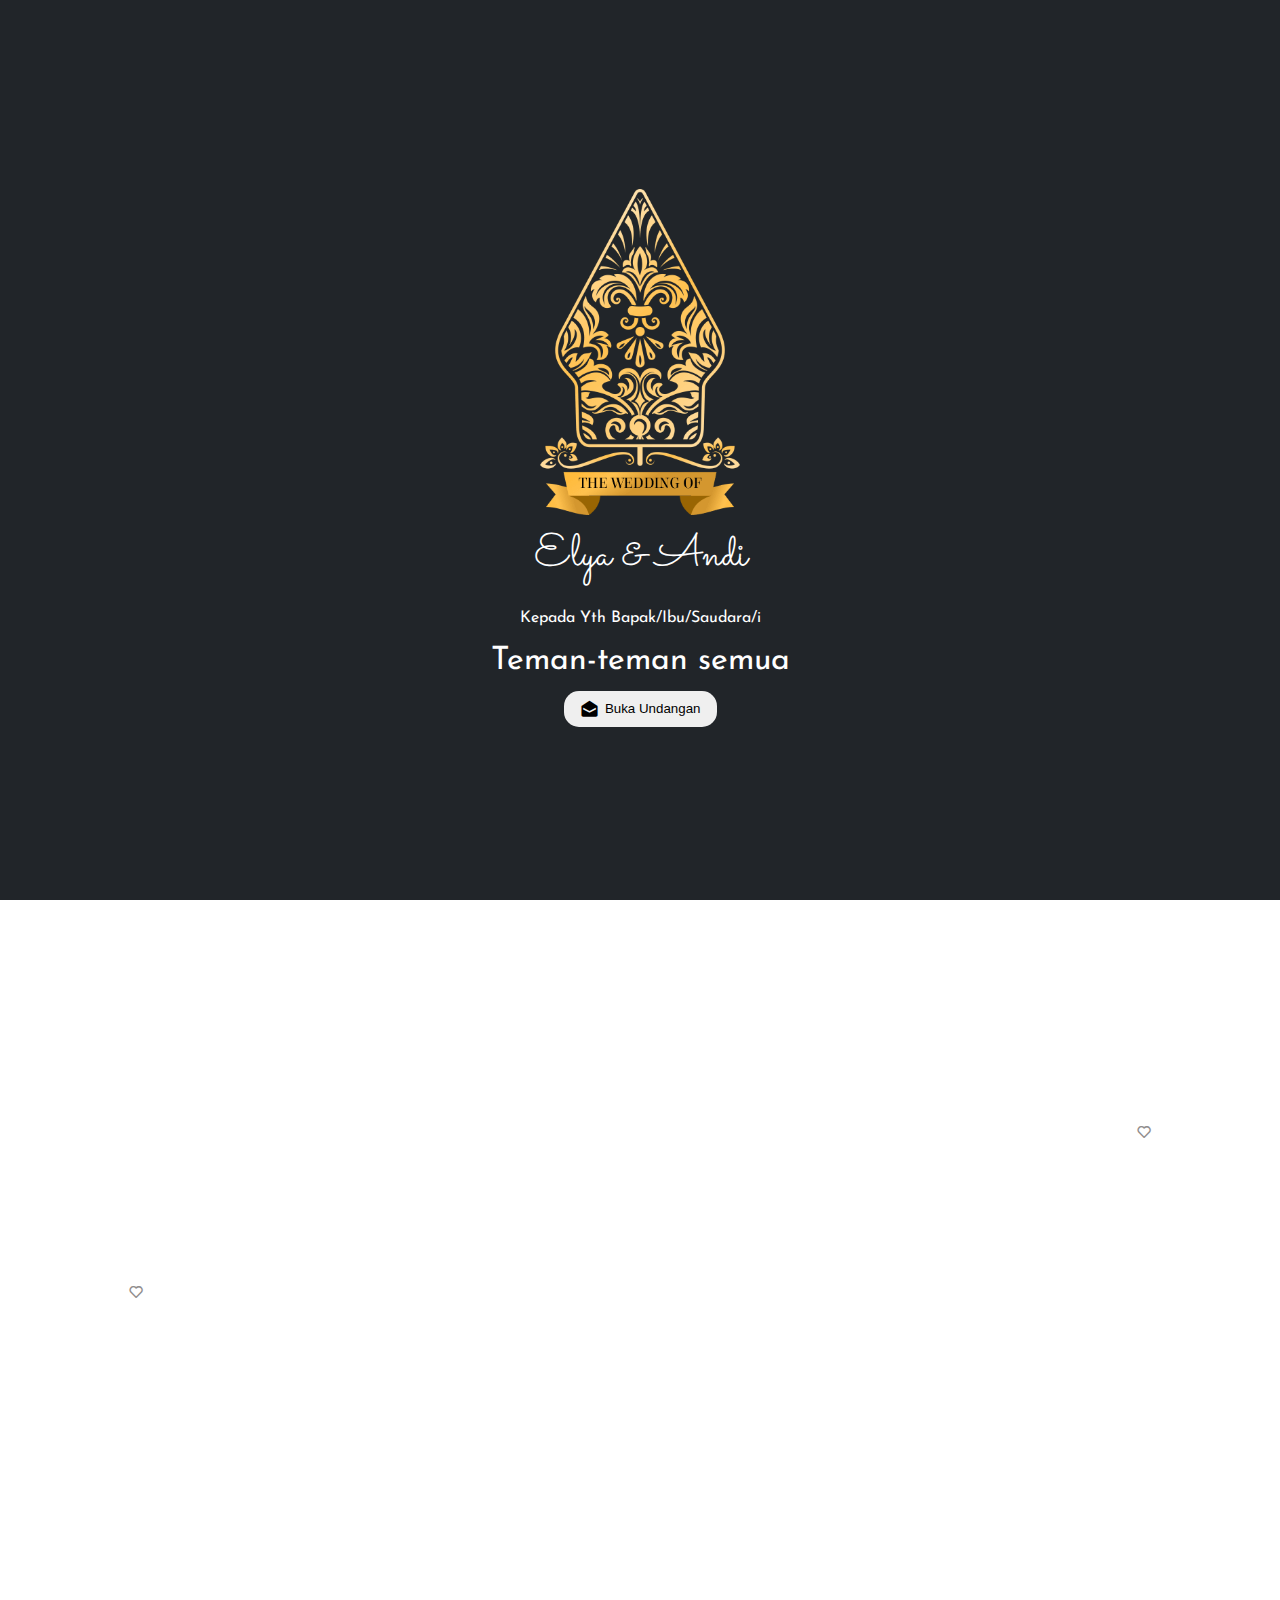
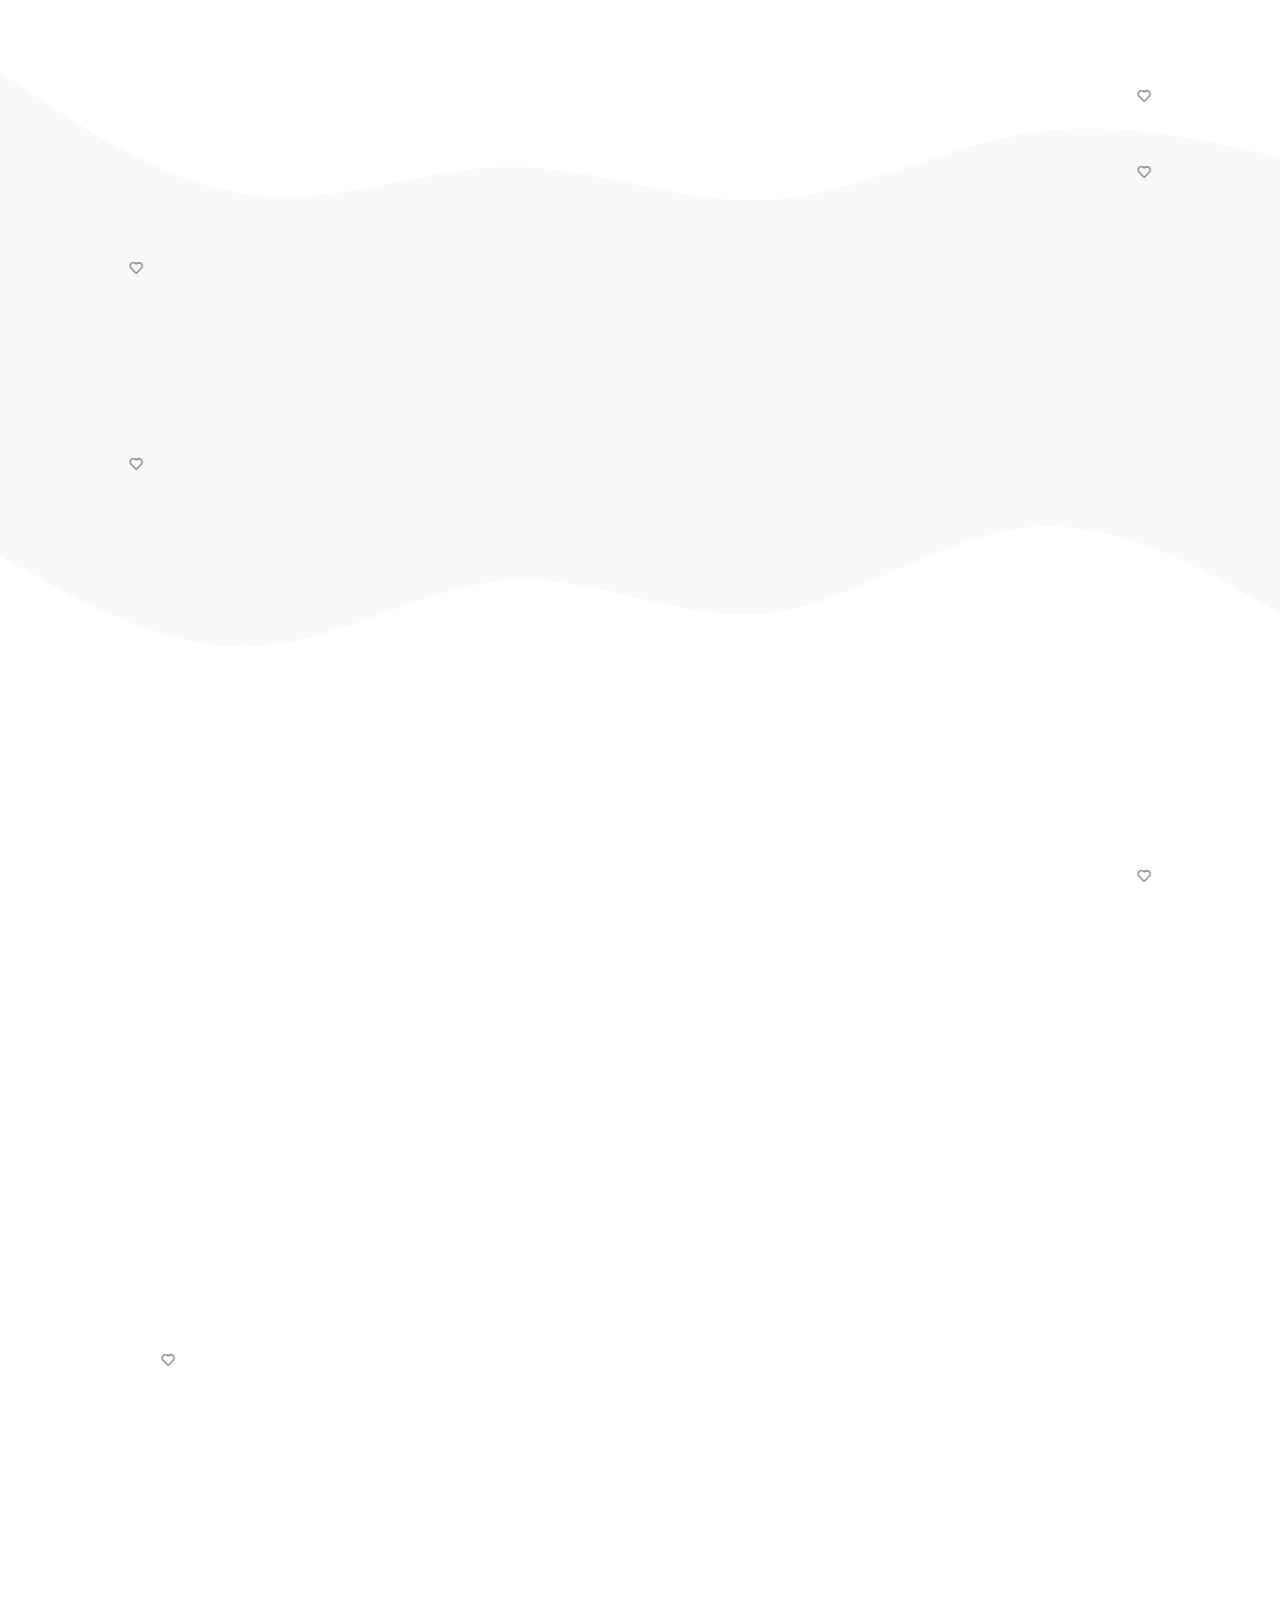
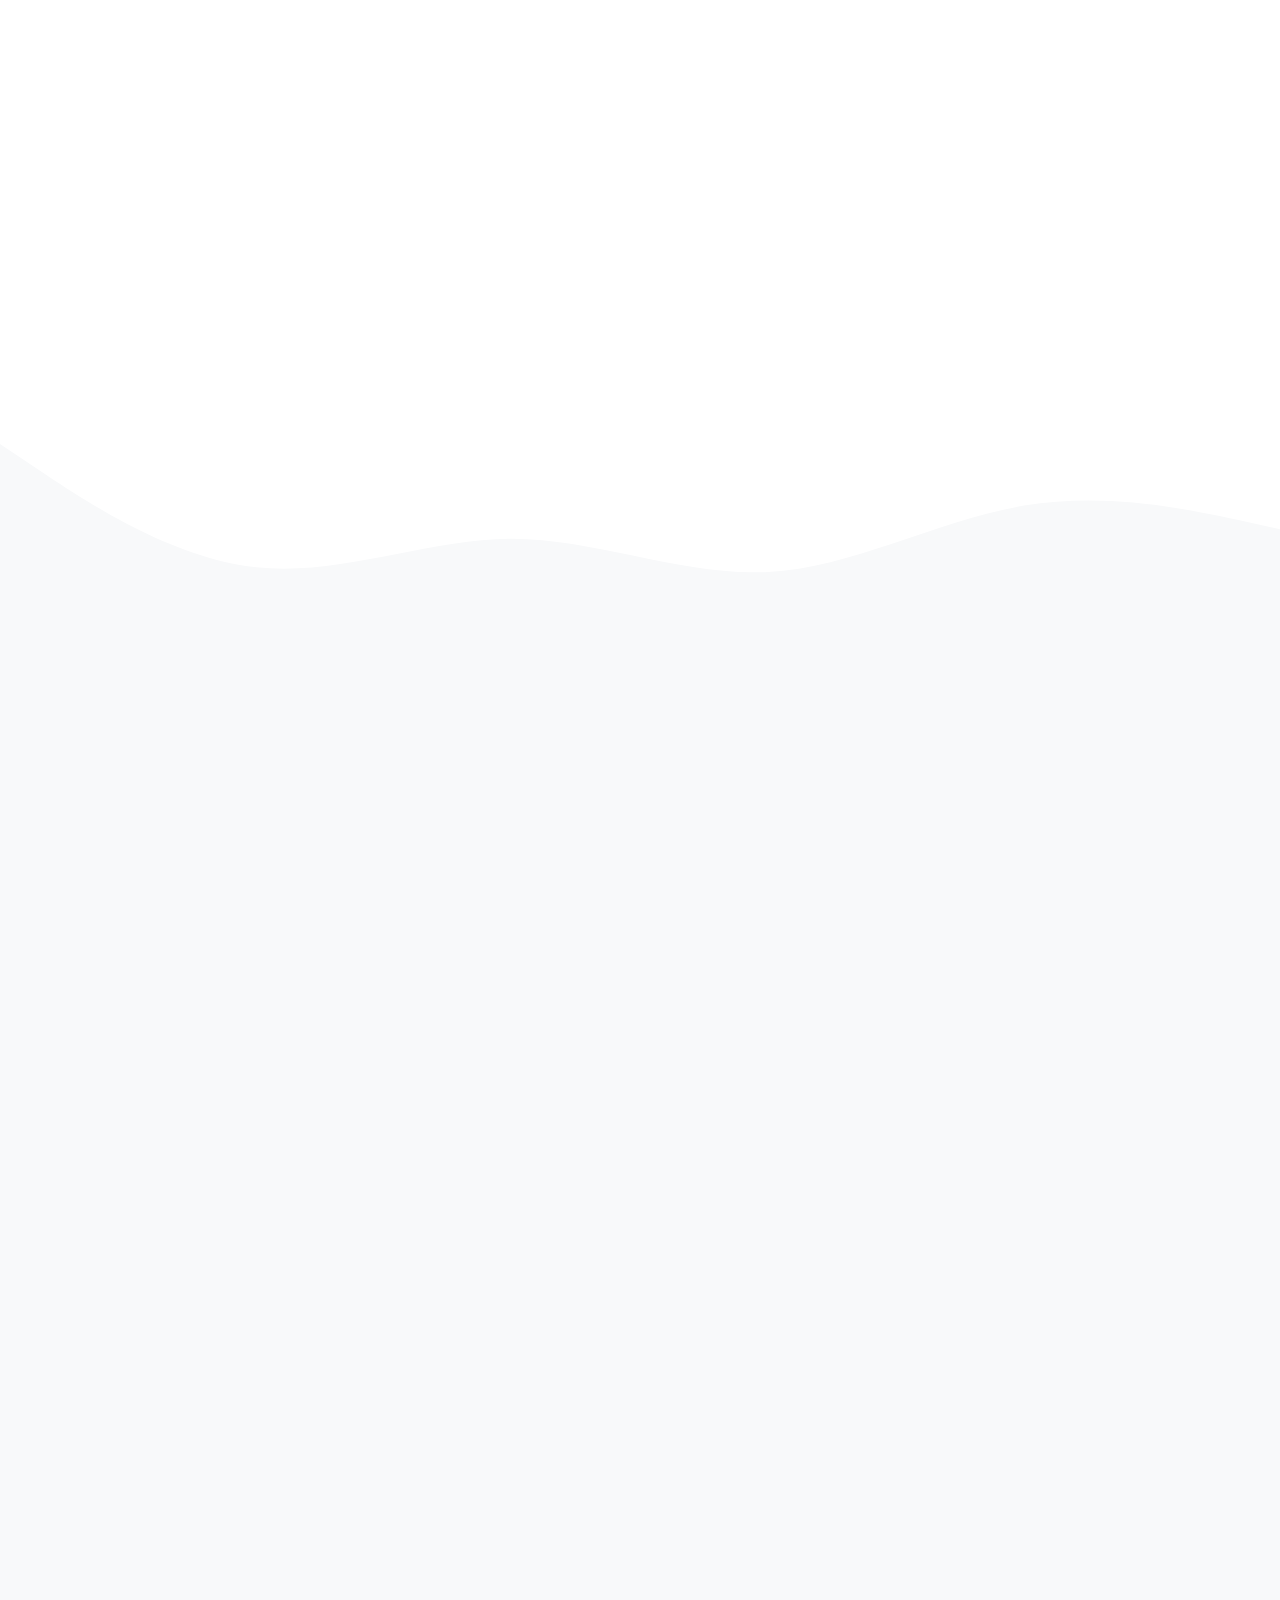
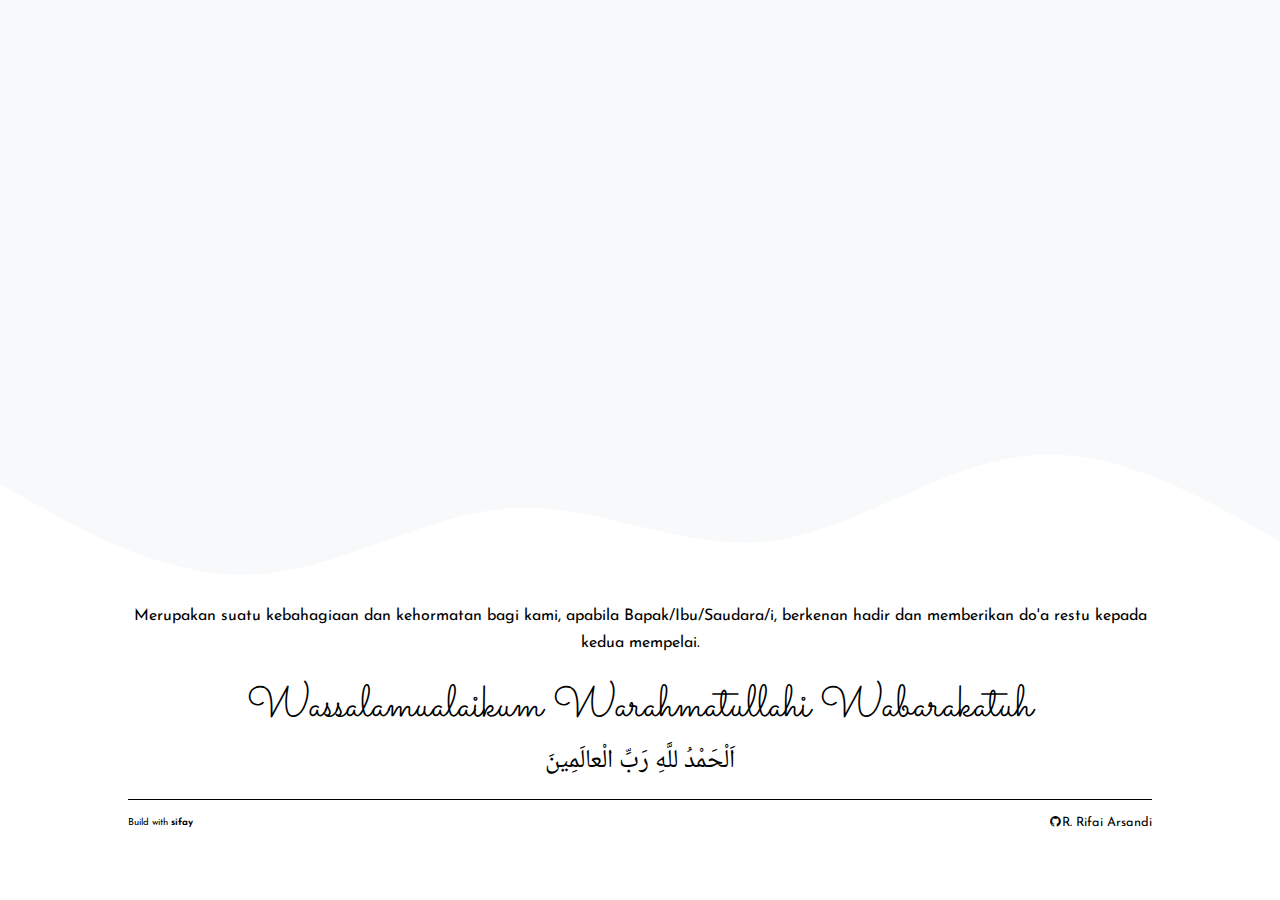
<file: index.html>
<!doctype html>
<html lang="en">
<head>
    <meta charset="UTF-8">
    <meta name="viewport" content="width=device-width, initial-scale=1.0">
    <meta name="description"
          content="Temukan undangan pernikahan simpel, menarik, dan kekinian untuk hari istimewa Anda.">
    <meta name="keywords"
          content="undangan pernikahan, template undangan, wedding invitation, desain undangan pernikahan, contoh undangan pernikahan HTML, CSS, JavaScript">
    <meta name="author" content="Sifay">

    <!-- Open Graph / Facebook -->
    <meta property="og:type" content="website">
    <meta property="og:title" content="Wedding Invitation - Temukan Undangan Pernikahan Simpel dan Kekinian">
    <meta property="og:description"
          content="Temukan undangan pernikahan simpel, menarik, dan kekinian untuk hari istimewa Anda.">
    <meta property="og:image"
          content=".assets">
    <meta property="og:url" content="https://svjat4.github.io/wedding-invitation">

    <!-- Twitter -->
    <meta property="twitter:card" content="summary_large_image">
    <meta property="twitter:title" content="Wedding Invitation - Temukan Undangan Pernikahan Simpel dan Kekinian">
    <meta property="twitter:description"
          content="Temukan undangan pernikahan simpel, menarik, dan kekinian untuk hari istimewa Anda.">
    <meta property="twitter:image"
          content="https://svjat4.github.io/wedding-invitation/src/assets/images/couple.png">

    <!-- Canonical URL -->
    <link rel="canonical" href="https://svjat4.github.io/wedding-invitation">

    <!-- Fonts Google -->
    <link rel="preconnect" href="https://fonts.googleapis.com">
    <link rel="preconnect" href="https://fonts.gstatic.com" crossorigin>
    <link href="https://fonts.googleapis.com/css2?family=Josefin+Sans:ital,wght@0,100..700;1,100..700&family=Noto+Naskh+Arabic:wght@400..700&family=Sacramento&display=swap"
          rel="stylesheet">

    <!-- Box icon -->
    <link href='https://unpkg.com/boxicons@2.1.4/css/boxicons.min.css' rel='stylesheet'>

    <!-- Animate on scroll -->
    <link rel="stylesheet" href="https://unpkg.com/aos@next/dist/aos.css"/>

    <!-- Favicon -->
    <link rel="shortcut icon" href="public/favicon.ico" type="image/x-icon">

    <!-- css -->
    <link rel="stylesheet" href="src/assets/styles/global.css">
    <link rel="stylesheet" href="src/css/navbar.css">
    <link rel="stylesheet" href="src/css/welcome.css">
    <link rel="stylesheet" href="src/css/home.css">
    <link rel="stylesheet" href="src/css/bride.css">
    <link rel="stylesheet" href="src/css/time.css">
    <link rel="stylesheet" href="src/css/galeri.css">
    <link rel="stylesheet" href="src/css/wishas.css">
    <link rel="stylesheet" href="src/css/footer.css">
    <link rel="stylesheet" href="src/css/mediaQueries.css">

    <title>wedding - invitation</title>
</head>
<body>

<header>
    <nav role="navigation" aria-label="main bavigation"></nav>
</header>

<main role="main">
    <section class="welcome" aria-labelledby="welcome-title">
        <h2 id="welcome-title"></h2>
        <figure></figure>
        <p></p>
        <button type="button" aria-label="Buka Undangan">
            <i class="bx bxs-envelope-open"></i>
            <span>Buka Undangan</span>
        </button>
    </section>

    <section class="home" id="home" aria-labelledby="home-title">
        <h2 id="home-title">Undangan Pernikahan</h2>
        <figure></figure>
        <h3></h3>
        <div class="home-time"></div>
        <a href="" target="_blank" role="link" aria-label="Simpan ke kalender">
            <i class='bx bx-calendar-check' aria-hidden="true"></i>
            <span>Simpan ke kalender</span>
        </a>
        <div class="scroll_down">
            <i class="bx bx-mouse bx-fade-down" aria-hidden="true"></i>
            <span>scroll down</span>
        </div>
        <svg xmlns="http://www.w3.org/2000/svg" viewBox="0 0 1440 320" aria-hidden="true">
            <path fill="#f8f9fa" fill-opacity="1"
                  d="M0,96L48,122.7C96,149,192,203,288,197.3C384,192,480,128,576,122.7C672,117,768,171,864,160C960,149,1056,75,1152,64C1248,53,1344,107,1392,133.3L1440,160L1440,0L1392,0C1344,0,1248,0,1152,0C1056,0,960,0,864,0C768,0,672,0,576,0C480,0,384,0,288,0C192,0,96,0,48,0L0,0Z">
            </path>
        </svg>
    </section>

    <section class="bride" id="bride" aria-labelledby="bride-title">
        <h2 id="bride-title" data-aos="zoom-in" data-aos-duration="1000">بِسْمِ اللّٰهِ الرَّحْمٰنِ الرَّحِيْمِ</h2>
        <h3 data-aos="zoom-in" data-aos-duration="1000">Assalamualaikum Warahmatullahi Wabarakatuh</h3>
        <p data-aos="zoom-in" data-aos-duration="1000">
            Tanpa mengurangi rasa hormat. Kami mengundang Bapak/Ibu/Saudara/i serta kerabat sekalian untuk menghadiri
            acara pernikahan kami:
        </p>
        <div class="bride_couple">
            <ul role="list" aria-label="List Pasangan Pengantin"></ul>
        </div>
        <i class="bx bx-heart" aria-hidden="true"></i>
        <i class="bx bx-heart" aria-hidden="true"></i>
        <i class="bx bx-heart" aria-hidden="true"></i>
        <i class="bx bx-heart" aria-hidden="true"></i>
        <i class="bx bx-heart" aria-hidden="true"></i>
    </section>

    <section class="hadist" aria-labelledby="hadist-title">
        <svg xmlns="http://www.w3.org/2000/svg" viewBox="0 0 1440 320" aria-hidden="true">
            <path fill="#f8f9fa" fill-opacity="1"
                  d="M0,0L48,32C96,64,192,128,288,138.7C384,149,480,107,576,106.7C672,107,768,149,864,144C960,139,1056,85,1152,69.3C1248,53,1344,75,1392,85.3L1440,96L1440,320L1392,320C1344,320,1248,320,1152,320C1056,320,960,320,864,320C768,320,672,320,576,320C480,320,384,320,288,320C192,320,96,320,48,320L0,320Z"></path>
        </svg>
        <h2 id="hadist-title" data-aos="zoom-in" data-aos-duration="1000">Allah Subhanahu Wa Ta'ala berfirman</h2>
        <p data-aos="zoom-in" data-aos-duration="1000">
            Dan di antara tanda-tanda (kebesaran)-Nya ialah Dia menciptakan pasangan-pasangan untukmu dari jenismu
            sendiri, agar kamu cenderung dan merasa tenteram kepadanya, dan Dia menjadikan di antaramu rasa kasih dan
            sayang. Sungguh, pada yang demikian itu benar-benar terdapat tanda-tanda (kebesaran Allah) bagi kaum yang
            berpikir.<br><span>QS. Ar-Rum Ayat 21</span>
        </p>
        <i class="bx bx-heart"></i>
        <svg xmlns="http://www.w3.org/2000/svg" viewBox="0 0 1440 320" aria-hidden="true">
            <path fill="#f8f9fa" fill-opacity="1"
                  d="M0,96L48,122.7C96,149,192,203,288,197.3C384,192,480,128,576,122.7C672,117,768,171,864,160C960,149,1056,75,1152,64C1248,53,1344,107,1392,133.3L1440,160L1440,0L1392,0C1344,0,1248,0,1152,0C1056,0,960,0,864,0C768,0,672,0,576,0C480,0,384,0,288,0C192,0,96,0,48,0L0,0Z">
            </path>
        </svg>
    </section>

    <section class="time" id="time" aria-labelledby="time-title">
        <h2 id="time-title" data-aos="zoom-in" data-aos-duration="1000">Waktu & Tempat</h2>
        <p data-aos="zoom-in" data-aos-duration="1000">
            Dengan memohon rahmat dan ridho Allah Subhanahu Wa Ta'ala, insyaAllah kami akan menyelenggarakan acara :
        </p>
        <div>
            <div data-aos="zoom-in" data-aos-duration="1000"></div>
            <div data-aos="zoom-in" data-aos-duration="1000"></div><br>
            <div data-aos="zoom-in" data-aos-duration="1000"></div>
        </div>
        <!-- Google Maps Embed -->
        <div class="google-maps" data-aos="zoom-in" data-aos-duration="1000" style="margin-top: 1rem;">
            <iframe
                src="https://www.google.com/maps/embed?pb=!1m13!1m8!1m3!1d247.1435130216818!2d111.3256623!3d-7.6512643!3m2!1i1024!2i768!4f13.1!3m2!1m1!2zN8KwMzknMDQuMSJTIDExMcKwMTknMzIuNSJF!5e0!3m2!1sid!2sid!4v1747977835870!5m2!1sid!2sid"
                allowfullscreen="" loading="lazy"
                referrerpolicy="no-referrer-when-downgrade"
                title="Acara Pernikahan">
            </iframe>
        </div>
        <a href="" role="link" target="_blank" aria-label="Lihat google maps" data-aos="zoom-in"
           data-aos-duration="1000">
            <i class="bx bxs-map-alt" aria-hidden="true"></i>
            <span>Lihat google maps</span>
        </a>
        <p data-aos="zoom-in" data-aos-duration="1000"></p>
        <i class="bx bx-heart" aria-hidden="true"></i>
    </section>

    <section class="galeri" id="galeri" aria-labelledby="galeri-title">
        <div class="container" data-aos="zoom-in" data-aos-duration="1000">
            <h2 id="galeri-title">Galeri</h2>
            <figure aria-label="galeri box"></figure>
            <ul aria-label="pagination galeri"></ul>
            <button type="button" aria-label="button prev galeri" data-id="">
                <i class="bx bx-chevron-left"></i>
            </button>
            <button type="button" aria-label="button next galeri" data-id="">
                <i class="bx bx-chevron-right"></i>
            </button>
            <button type="button" aria-label="Lihat semua foto">Lihat semua foto</button>
        </div>
        <div>
            <h2>Galeri</h2>
            <div></div>
            <button type="button" aria-label="close button">
                <i class='bx bx-x' aria-hidden="true"></i>
            </button>
        </div>
        <i class="bx bx-heart" aria-hidden="true"></i>
    </section><br>

    <section class="wishas" id="wishas">
        <svg xmlns="http://www.w3.org/2000/svg" viewBox="0 0 1440 320" aria-hidden="true">
            <path fill="#f8f9fa" fill-opacity="1"
                  d="M0,0L48,32C96,64,192,128,288,138.7C384,149,480,107,576,106.7C672,107,768,149,864,144C960,139,1056,85,1152,69.3C1248,53,1344,75,1392,85.3L1440,96L1440,320L1392,320C1344,320,1248,320,1152,320C1056,320,960,320,864,320C768,320,672,320,576,320C480,320,384,320,288,320C192,320,96,320,48,320L0,320Z"></path>
        </svg>
        <div>
            <h2 data-aos="zoom-in" data-aos-duration="1000">Love Gift</h2>
            <p data-aos="zoom-in" data-aos-duration="1000">
                Tanpa mengurangi rasa hormat, bagi anda yang ingin memberikan tanda kasih untuk kami, dapat melalui
                :
            </p>
            <div></div>
        </div>

        <div data-aos="zoom-in" data-aos-duration="1000">
            <h2>Ucapan & Doa</h2>
            <form>
                <label for="name">Nama</label>
                <input type="text" name="name" id="name" placeholder="masukan nama anda" autoComplete="off" required/>
                <label for="status">Kehadiran</label>
                <select name="status" id="status" required aria-required="true">
                    <option value="" disabled selected>konfirmasi kehadiran</option>
                    <option value="y">Hadir</option>
                    <option value="n">Tidak Hadir</option>
                </select>
                <label for="message">Ucapan & Doa</label>
                <textarea
                        name="message"
                        id="message"
                        placeholder="Tulis ucapan & Doa"
                        required
                        minlength="8"
                ></textarea>
                <button type="submit">Kirim</button>
            </form>
        </div>

        <div data-aos="zoom-in" data-aos-duration="1000">
            <p style="margin-bottom: 0.5rem"></p>
            <hr>

            <ul aria-label="list comentar"></ul>
            <hr style="margin-top: 1rem">
            <div class="button-grup">
                <button>
                    <i class="bx bxs-left-arrow-circle"></i>
                    <span>prev</span>
                </button>
                <span class="page-number"></span>
                <button>
                    <span>next</span>
                    <i class="bx bxs-right-arrow-circle"></i>
                </button>
            </div>
        </div>
        <svg xmlns="http://www.w3.org/2000/svg" viewBox="0 0 1440 320" aria-hidden="true">
            <path fill="#f8f9fa" fill-opacity="1"
                  d="M0,96L48,122.7C96,149,192,203,288,197.3C384,192,480,128,576,122.7C672,117,768,171,864,160C960,149,1056,75,1152,64C1248,53,1344,107,1392,133.3L1440,160L1440,0L1392,0C1344,0,1248,0,1152,0C1056,0,960,0,864,0C768,0,672,0,576,0C480,0,384,0,288,0C192,0,96,0,48,0L0,0Z">
            </path>
        </svg>
    </section>

    <section class="audio">
        <audio loop></audio>
        <button type="button">
            <i class="bx bx-play-circle" aria-hidden="true"></i>
        </button>
    </section>
</main>

<footer>
    <p>Merupakan suatu kebahagiaan dan kehormatan bagi kami, apabila Bapak/Ibu/Saudara/i, berkenan hadir dan memberikan
        do'a restu kepada kedua mempelai.</p>
    <h2>Wassalamualaikum Warahmatullahi Wabarakatuh</h2>
    <h4> اَلْحَمْدُ للَّهِ رَبِّ الْعالَمِينَ</h4>
    <div>
        <p>Build with <span>sifay</span></p>
        <a href="https://github.com/svjat4">
            <i class="bx bxl-github"></i>
            <span>R. Rifai Arsandi</span>
        </a>
    </div>
</footer>

<script src="https://unpkg.com/aos@next/dist/aos.js"></script>
<script src="src/main.js" type="module"></script>
</body>
</html>
</file>
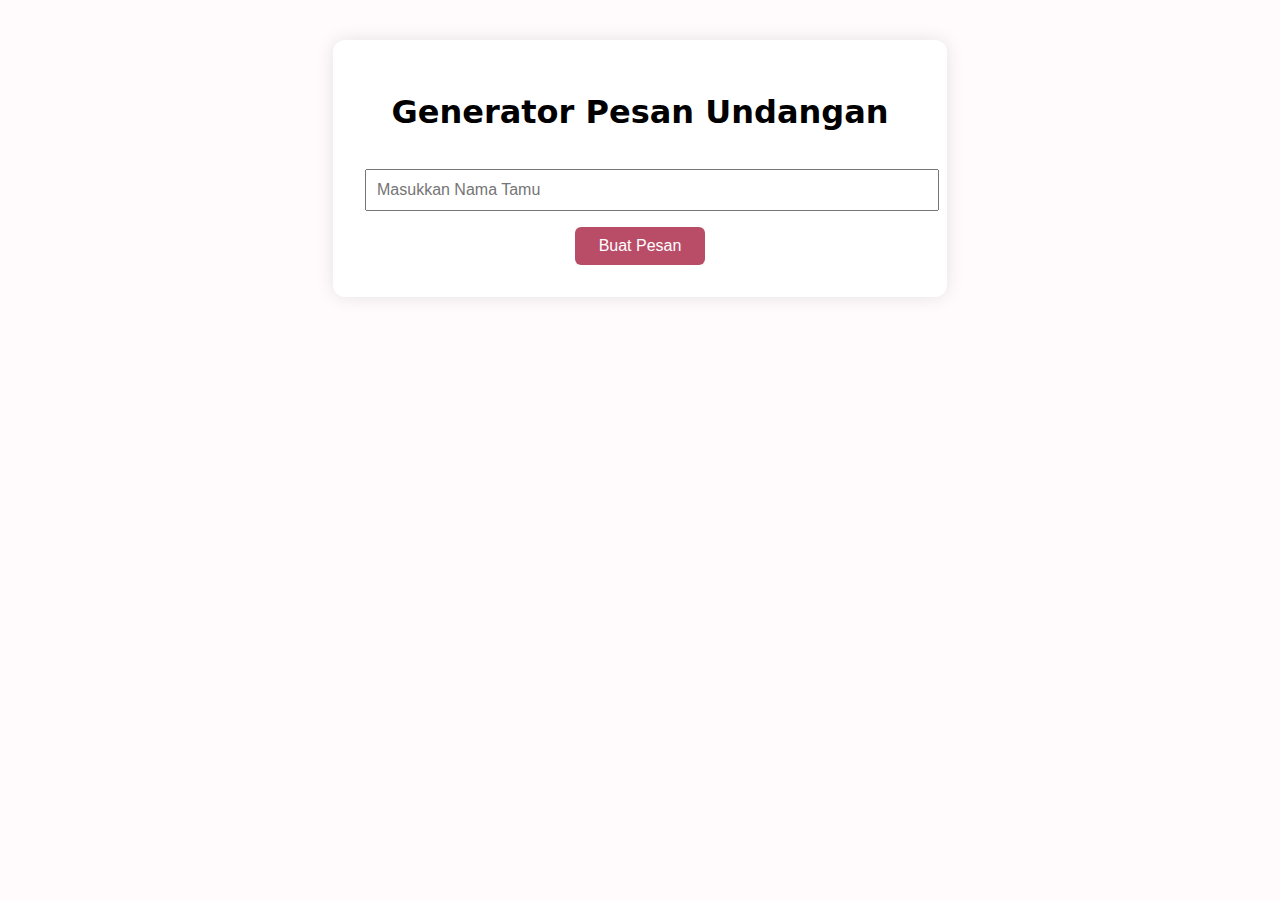
<file: tamu.html>
<!DOCTYPE html>
<html lang="id">
<head>
  <meta charset="UTF-8">
  <meta name="viewport" content="width=device-width, initial-scale=1">
  <title>Generator Pesan Undangan</title>
  <style>
    :root { --pink:#b94d68; }
    body{
      font-family: system-ui, sans-serif; background:#fffafc; padding:2rem; text-align:center;
    }
    .card{
      max-width:550px; margin:auto; background:#fff; padding:2rem;
      border-radius:12px; box-shadow:0 0 18px rgba(0,0,0,.1);
    }
    input[type=text]{width:100%; padding:10px; font-size:1rem; margin:1rem 0;}
    button{
      background:var(--pink); color:#fff; border:none; padding:10px 24px;
      border-radius:6px; font-size:1rem; cursor:pointer;
    }
    button.copy{background:#4caf50; margin-top:.75rem;}
    textarea{
      width:100%; margin-top:1.5rem; height:480px; resize:none; padding:1rem;
      font-size:.95rem; line-height:1.4; white-space:pre-wrap;
    }
  </style>
</head>
<body>
  <div class="card">
    <h1>Generator Pesan Undangan</h1>

    <form onsubmit="buatPesan(event)">
      <input type="text" id="nama" placeholder="Masukkan Nama Tamu" required />
      <button type="submit">Buat Pesan</button>
    </form>

    <textarea id="hasilPesan" readonly style="display:none;"></textarea>
    <button class="copy" id="copyBtn" style="display:none;" onclick="salin()">Salin Pesan</button>
  </div>

<script>
const BASE_URL = "https://svjat4.github.io/wedding-invitation/"; // ubah kalau perlu

function buatPesan(e){
  e.preventDefault();
  const namaTamu = document.getElementById('nama').value.trim();
  if(!namaTamu) return;

  const link = `${BASE_URL}?to=${encodeURIComponent(namaTamu)}`;

  const pesan = `💐Undangan Pernikahan💐

Kepada Yth. 
Bapak/Ibu/Sdra/i 
${namaTamu}
________________ 

Assalamualaikum Warahmatullahi Wabarakatuh 

Dengan mengharap Ridho Allah SWT dan mengikuti Sunnah Rasul SAW. 
Kami bermaksud mengadakan acara Akad dan Resepsi Pernikahan. 

Andi & Elya 

Akad Nikah: 
🗓️ Rabu, 6 Agustus 2025 
⏰ 07.00 WIB s/d Selesai 
🏡 Alamat : Jl. jawa no.60 RT 02 RW 04, Kel.Kepolorejo, Kec. Magetan, Kab. Magetan, Jawa Timur. 

Temu Manten: 
🗓️ Rabu, 6 Agustus 2025 
⏰ 09.00 WIB s/d Selesai 
🏡 Alamat : Jl. jawa no.60 RT 02 RW 04, Kel.Kepolorejo, Kec. Magetan, Kab. Magetan, Jawa Timur. 

Resepsi: 
🗓️ Rabu, 6 Agustus 2025 
⏰ 13.00 WIB s/d Selesai 
🏡 Alamat : Jl. jawa no.60 RT 02 RW 04, Kel.Kepolorejo, Kec. Magetan, Kab. Magetan, Jawa Timur. 

Berikut link untuk info lengkap dari acara kami untuk mengantarkan Bapak/Ibu/Saudara/i ​​ke tujuan: 
${link}

Merupakan suatu kehormatan dan kebahagiaan bagi kami apabila Bapak/Ibu/Saudara/i ​​berkenan hadir untuk memberikan do'a restu di acara pernikahan kami. 

Mohon maaf perihal undangan hanya dibagikan melalui pesan ini. 

Wassalamualaikum Warahmatullahi Wabarakatuh 

Andi 💕 Elya`;

  const area = document.getElementById('hasilPesan');
  area.value = pesan;
  area.style.display = 'block';
  document.getElementById('copyBtn').style.display = 'inline-block';
}

function salin(){
  const text = document.getElementById('hasilPesan').value;
  navigator.clipboard.writeText(text).then(()=>{
    alert('Pesan undangan berhasil disalin!');
  });
}
</script>
</body>
</html>
</file>
<file: src/assets/styles/global.css>
:root {
    --primary-font-color: '#212529';
    --bg-color: #f8f9fa;

    --fontSize-heading-lg: 3rem;
    --fontSize-heading-base: 2.8rem;
    --fontSize-text-base: 1rem;

    --sacramento: Sacramento, cursive;
    --arabic: 'Noto Naskh Arabic', serif;

    --shadow-md: 0 0 10px rgba(0, 0, 0, 0.3);

    --transition-small: all .3s ease;
}

html {
    scroll-behavior: smooth;
    scrollbar-width: none !important;
}

* {
    margin: 0;
    padding: 0;
    box-sizing: border-box;
    text-decoration: none;
    outline: none;
}

body {
    font-family: 'Josefin Sans', sans-serif;
    color: var(--primary-font-color);
    overflow-y: hidden;
}

body.active {
    overflow-y: auto;
}

body::-webkit-scrollbar {
    display: none;
}

p {
    line-height: 1.7rem;
}

.audio button {
    width: 2rem;
    height: 2rem;
    border-radius: 50%;
    border: none;
    background-color: #fff;
    color: #000;
    font-size: 1.2rem;
    display: flex;
    align-items: center;
    justify-content: center;
    position: fixed;
    right: 1rem;
    bottom: 1rem;
    cursor: pointer;
    transform: translateX(200%);
    transition: 1.5s transform ease;
}

.audio button.show {
    transform: translateX(0);
}

.audio button.active {
    animation: rotate 3s linear infinite;
}


@keyframes rotate {
    0% {
        transform: rotate(0deg);
    }

    100% {
        transform: rotate(360deg);
    }
}

@keyframes upAndDown {
    0%, 100% {
        transform: translateY(-0.8rem);
    }
    50% {
        transform: translateY(0.8rem);
    }
}
</file>
<file: src/css/navbar.css>
header {
    width: 100%;
}

header nav {
    display: none;
    width: 100%;
    padding: 0 1.4rem;
    background-color: var(--bg-color);
    align-items: center;
    justify-content: space-between;
    position: fixed;
    left: 0;
    right: 0;
    bottom: -100%;
    z-index: 99;
    transform: translateY(0);
    transition: bottom 2s ease, transform 1s ease;
}

header nav.active {
    bottom: 0;
}

header nav.scroll {
    transform: translateY(100%);
}

header nav a {
    display: flex;
    align-items: center;
    justify-content: center;
    flex-direction: column;
    gap: 0.1rem;
    width: 4rem;
    height: 3rem;
    color: #000;
}

header nav a i {
    font-size: 1.2rem;
}

header nav a span {
    font-size: 0.6rem;
}

header nav a:hover {
    background-color: #000;
    color: #fff;
}
</file>
<file: src/css/welcome.css>
.welcome {
    width: 100%;
    height: 100vh;
    display: flex;
    align-items: center;
    justify-content: center;
    flex-direction: column;
    text-align: center;
    background-color: #212529;
    position: fixed;
    top: 0;
    left: 0;
    right: 0;
    bottom: 0;
    z-index: 99;
    color: #fff;
    transition: all 2s ease-in;
    opacity: 0;
    transform: translateY(-100%);
}

.welcome.active {
    transform: translateY(0);
    opacity: 1;
}

.welcome.hide {
    top: -100%;
    opacity: 0;
}

.welcome h2 {
    font-size: 2.4rem;
    font-family: var(--sacramento);
    font-weight: 400;
}

.welcome figure {
    display: inherit;
    align-items: inherit;
    justify-content: inherit;
    flex-direction: inherit;
    margin: 1rem 0;
}

.welcome figure img {
    max-width: 200px;    /* Maksimal lebar */
    width: 100%;         /* Responsif terhadap kontainer */
    height: auto;        /* Menjaga rasio aspek */
    display: block;      /* Hilangkan celah bawah gambar */
    margin: 0 auto;      /* Posisikan di tengah */
}

.welcome figure figcaption {
    font-size: var(--fontSize-heading-base);
    font-family: var(--sacramento);
    font-weight: 400;
    margin-top: 0.5rem;
}

.welcome p span {
    font-size: 2rem;
    margin: 1rem 0;
    display: block;
}

.welcome button {
    display: inherit;
    align-items: inherit;
    justify-content: inherit;
    gap: 0.4rem;
    color: #000;
    padding: 0.5rem 1rem;
    border: none;
    transition: var(--transition-small);
    border-radius: 15px;
    cursor: pointer;
}

.welcome button:hover {
    color: #fff;
    background-color: #000;
}

.welcome button i {
    font-size: 1.2rem;
}
</file>
<file: src/css/home.css>
.home {
    width: 100%;
    height: 100vh;
    text-align: center;
    background-color: var(--bg-color);
    display: flex;
    align-items: center;
    justify-content: center;
    flex-direction: column;
    position: relative;
    transition: all 2s ease;
    transform: translateY(-100%);
}

.home.active {
    transform: translateY(0);
}

.home h2 {
    font-size: 2.4rem;
    font-family: var(--sacramento);
    font-weight: 400;
}

.home figure {
    margin: 2rem auto 0;
}

.home figure img {
    width: 16rem;
    height: 16rem;
    object-fit: cover;
}

.home figure figcaption {
    margin: 0 0 0.5rem;
    font-weight: 400;
    font-family: var(--sacramento);
    font-size: var(--fontSize-heading-lg);
}

.home h3 {
    font-weight: 500;
}

.home .home-time {
    margin-top: 1rem;
    display: flex;
    align-items: center;
    justify-content: center;
    gap: 1rem;
}

.home .home-time div {
    width: 3rem;
    height: 3rem;
    display: flex;
    align-items: center;
    justify-content: center;
    border: 1px solid #000;
    border-radius: 8px;
}

.home .home-time div p {
    font-size: 0.8rem;
    line-height: normal;
}

.home .home-time div p span {
    font-size: 0.6rem;
    margin-top: 0.2rem;
}

.home a {
    padding: 0.5rem 1rem;
    color: #fff;
    font-size: 1rem;
    background-color: #000;
    margin: 1rem auto;
    border-radius: 20px;
    width: fit-content;
    display: flex;
    align-items: center;
    justify-content: center;
    gap: 0.5rem;
}

.home a i {
    font-size: 1.2rem;
}

.home .scroll_down {
    display: flex;
    align-items: center;
    justify-content: center;
    flex-direction: column;
    gap: 1rem;
}

.home svg {
    position: absolute;
    left: 0;
    right: 0;
    bottom: -14rem;
    z-index: -10;
}
</file>
<file: src/css/bride.css>
.bride {
    width: 100%;
    min-height: 100vh;
    text-align: center;
    padding: 10rem 8rem;
    position: relative;
}

.bride h2 {
    font-size: 1.6rem;
    font-family: var(--arabic);
    font-weight: 400;
}

.bride h3 {
    font-size: var(--fontSize-heading-base);
    font-family: var(--sacramento);
    font-weight: 400;
    margin: 1rem 0;
}

.bride .bride_couple,
.bride .bride_couple ul,
.bride .bride_couple li,
.bride .bride_couple li figure {
    width: 100%;
    display: flex;
    align-items: center;
    justify-content: center;
    flex-direction: column;
}

.bride .bride_couple {
    margin-top: 4rem;
}

.bride .bride_couple ul {
    gap: 1rem;
}

.bride .bride_couple li figure img {
    width: 20rem;
    height: 20rem;
    object-fit: cover;
}

.bride .bride_couple li figure figcaption {
    font-size: 2.3rem;
    margin: 1rem 0;
    font-family: var(--sacramento);
}

.bride .bride_couple span {
    font-size: 3.4rem;
    font-family: var(--sacramento);
    font-weight: 400;
    margin-top: 1rem;
}

.bride i, .hadist i, .time a + p + i, .galeri > i {
    font-size: 1rem;
    color: #908d8d;
    position: absolute;
    z-index: 10;
    animation: upAndDown 3s infinite;
}

.bride i:nth-of-type(1) {
    top: 14rem;
    right: 8rem;
}

.bride i:nth-of-type(2){
    left: 8rem;
    top: 24rem;
}

.bride i:nth-of-type(3) {
    top: 54rem;
    right: 8rem;
}

.bride i:nth-of-type(4){
    top: 60rem;
    left: 8rem;
}

.bride i:nth-of-type(5){
    right: 8rem;
    bottom: 6rem;
}

.hadist {
    width: 100%;
    padding: 4rem 8rem;
    text-align: center;
    background-color: var(--bg-color);
    position: relative;
}

.hadist h2 {
    font-size: 2rem;
    font-family: var(--sacramento);
    font-weight: 400;
    margin-bottom: 1rem;
}

.hadist p span {
    display: block;
    margin-top: 1rem;
    font-size: 1.1rem;
}

.hadist i {
    top: 16rem;
    left: 8rem;
}

.hadist svg {
    position: absolute;
    left: 0;
    right: 0;
    z-index: -10;
}

.hadist svg:nth-of-type(1){
    top: -8rem;
}

.hadist svg:nth-of-type(2){
    bottom: -15rem;
}
</file>
<file: src/css/time.css>
.time {
    width: 100%;
    min-height: 100vh;
    text-align: center;
    padding: 10rem 8rem;
    position: relative;
}

.time h2 {
    font-family: var(--sacramento);
    font-size: var(--fontSize-heading-base);
    font-weight: 400;
}

.time div:nth-of-type(1) {
    margin-top: 2rem;
}

.time div:nth-of-type(1) div h3 {
    font-family: var(--sacramento);
    font-size: var(--fontSize-heading-lg);
    font-weight: 400;
}

.time div:nth-of-type(1) div:nth-of-type(2){
    margin-top: 2rem;
}

.time a {
    padding: 0.5rem 1rem;
    color: #fff;
    font-size: 1rem;
    background-color: #000;
    margin: 2rem auto 1rem;
    border-radius: 20px;
    width: fit-content;
    display: flex;
    align-items: center;
    justify-content: center;
    gap: 0.5rem;
}

.time a i {
    font-size: 1.2rem;
}

.time a + p + i {
    right: 8rem;
    top: 22rem;
}

.google-maps iframe {
    width: 100%;
    height: 300px;
    border: none;
    border-radius: 16px;
    box-shadow: 0 6px 20px rgba(0, 0, 0, 0.15);
    transition: transform 0.3s ease, box-shadow 0.3s ease;
  }
  
  .google-maps iframe:hover {
    transform: scale(1.01);
    box-shadow: 0 10px 25px rgba(0, 0, 0, 0.25);
  }
</file>
<file: src/css/galeri.css>
.galeri {
    width: 100%;
    min-height: 100vh;
    text-align: center;
    padding: 4rem 8rem 12rem;
    margin-top: -6rem;
    position: relative;
}

.galeri .container {
    width: 100%;
    padding: 0 1.5rem 2rem;
    border-radius: 50px;
    box-shadow: 0 4px 8px rgba(0, 0, 0, 0.1), 0 -1px 1px rgba(0, 0, 0, 0.1);
    position: relative;
}

.galeri .container h2, .galeri div:nth-of-type(2) h2 {
    font-family: var(--sacramento);
    font-size: var(--fontSize-heading-base);
    font-weight: 400;
    padding: 2rem 1rem;
}

.galeri .container figure {
    width: 100%;
    margin: 0 auto;
    display: flex;
    align-items: center;
    justify-content: center;
    overflow-x: auto;
    scrollbar-width: none;
}

.galeri .container figure::-webkit-scrollbar,
.galeri div:nth-of-type(2)::-webkit-scrollbar {
    display: none;
}

.galeri .container figure img {
    width: 100%;
    height: 35rem;
    object-fit: cover;
    border-radius: 15px;
    transition: var(--transition-small);
}

.galeri .container ul {
    padding: 0.5rem;
    display: flex;
    align-items: center;
    justify-content: center;
    gap: 0.4rem;
    position: absolute;
    left: 0;
    right: 0;
    bottom: 5.6rem;
}

.galeri .container ul li {
    width: 1.8rem;
    height: 0.25rem;
    background-color: rgba(255, 255, 255, 0.5);
    border-radius: 1px;
    list-style-type: none;
    cursor: pointer;
}

.galeri .container ul li:hover, .galeri .container ul li.active {
    background-color: #fff;
}

.galeri .container button:nth-of-type(1),
.galeri .container button:nth-of-type(2) {
    font-size: 4rem;
    color: rgba(255, 255, 255, 0.5);
    background: none;
    border: none;
    position: absolute;
    top: 24.6rem;
}

.galeri .container button:nth-of-type(1) i:hover,
.galeri .container button:nth-of-type(2) i:hover {
    color: #fff;
    cursor: pointer;
}

.galeri .container button:nth-of-type(1) {
    left: 2rem;
}

.galeri .container button:nth-of-type(2) {
    right: 2rem;
}

.galeri .container button:nth-of-type(3) {
    padding: 0.5rem 1rem;
    background-color: #fff;
    border: 1px solid #000;
    border-radius: 20px;
    margin-top: 1rem;
    transition: var(--transition-small);
}

.galeri .container button:nth-of-type(3):hover {
    color: #fff;
    background-color: #000;
    cursor: pointer;
}

.galeri div:nth-of-type(2) {
    width: 100%;
    height: 100vh;
    padding: 2rem 8rem;
    position: fixed;
    top: 0;
    left: 0;
    right: 0;
    bottom: 0;
    background-color: #fff;
    z-index: 99;
    overflow-y: auto;
    transition: all .3s ease;
    transform: scale(0);
    opacity: 0;
    transform-origin: bottom;
}

.galeri div:nth-of-type(2) > div {
    box-shadow: 0 4px 8px rgba(0, 0, 0, 0.1), 0 -1px 1px rgba(0, 0, 0, 0.1);
    border-radius: 20px;
    padding: 2rem;
    margin-top: 1rem;
    display: grid;
    grid-template-columns: repeat(auto-fit, minmax(20rem, 1fr));
    gap: 2rem;
}

.galeri div:nth-of-type(2) > div img {
    width: 100%;
    object-fit: cover;
    border-radius: 20px;
}

.galeri div:nth-of-type(2) button {
    padding:0;
    font-size: 2rem;
    background:none;
    border: none;
    cursor: pointer;
    position: absolute;
    top: 1rem;
    right: 1rem;
    transition: var(--transition-small);
}

.galeri div:nth-of-type(2) button:hover i {
    text-shadow: 1px 2px 5px rgba(0,0,0,0.5);
}

.galeri div:nth-of-type(2).active {
    transform: scale(1);
    opacity: 1;
}

.galeri > i {
    top:2rem;
    left: 10rem;
}
</file>
<file: src/css/wishas.css>
.wishas {
    width: 100%;
    min-height: 100vh;
    padding: 4rem 8rem;
    background-color: var(--bg-color);
    position: relative;
    text-align: center;
}

.wishas div:nth-of-type(1) h2, .wishas div:nth-of-type(2) h2 {
    font-size: var(--fontSize-heading-base);
    font-family: var(--sacramento);
    font-weight: 400;
}

.wishas div:nth-of-type(1) > div {
    margin-top: 1rem;
    width: 100%;
    display: flex;
    align-items: center;
    justify-content: center;
    gap: 1rem;
}

.wishas div:nth-of-type(1) > div figure {
    width: 24rem;
    text-align: center;
    border-radius: 15px;
    padding: 2rem 0;
    box-shadow: 0 4px 8px rgba(0, 0, 0, 0.1), 0 -1px 1px rgba(0, 0, 0, 0.1);
}

.wishas div:nth-of-type(1) > div figure img {
    width: 10rem;
    height: 3rem;
    object-fit: contain;
    margin-bottom: 1rem;
}

.wishas div:nth-of-type(1) > div figure figcaption {
    line-height: 1.8rem;
    margin-bottom: 1rem;
}

.wishas div:nth-of-type(1) > div figure button {
    padding: 0.4rem 1rem;
    border: 1px solid #000;
    background-color: #fff;
    border-radius: 10px;
    cursor: pointer;
    transition: var(--transition-small);
}

.wishas div:nth-of-type(1) > div figure button:hover {
    background-color: #000;
    color: #fff;
}

.wishas div:nth-of-type(2){
    margin-top: 2rem;
    box-shadow: 0 4px 8px rgba(0, 0, 0, 0.1), 0 -1px 1px rgba(0, 0, 0, 0.1);
    border-radius: 15px;
    padding: 2rem 4rem 4rem;
}

.wishas div:nth-of-type(2) > form {
    margin-top: 1rem;
    width: 100%;
    display: flex;
    align-items: start;
    justify-content: start;
    flex-direction: column;
}

.wishas div:nth-of-type(2) > form label {
    display: block;
    margin-top: 1.4rem;
    margin-bottom: 4px;
}

.wishas div:nth-of-type(2) > form input,
.wishas div:nth-of-type(2) > form select,
.wishas div:nth-of-type(2) > form textarea {
    width: 100%;
    padding: 0.6rem 1rem;
    border-radius: 5px;
    border: 1px solid #000;
}

.wishas div:nth-of-type(2) > form textarea {
    min-height: 6rem;
}

.wishas div:nth-of-type(2) > form button {
    width: 100%;
    color: #fff;
    background-color: #000;
    padding: 0.6rem 0;
    border-radius: 5px;
    margin-top: 1rem;
    border: none;
    cursor: pointer;
}

.wishas div:nth-of-type(3) {
    margin-top: 2rem;
    box-shadow: 0 4px 8px rgba(0, 0, 0, 0.1), 0 -1px 1px rgba(0, 0, 0, 0.1);
    border-radius: 15px;
    padding: 2rem 4rem;
}

.wishas div:nth-of-type(3) ul {
    margin-top: 1.4rem;
    width: 100%;
    display: flex;
    align-items: start;
    justify-content: start;
    flex-direction: column;
    gap: 1rem;
    min-height: 26rem;
    max-height: 30rem;
    overflow-y: hidden;
}

.wishas div:nth-of-type(3) ul li {
    display: flex;
    align-items: start;
    justify-content: start;
    gap: 1rem;
}

.wishas div:nth-of-type(3) ul li div:nth-of-type(1){
    width: 2rem;
    height: 2rem;
    border-radius: 50%;
    display: flex;
    align-items: center;
    justify-content: center;
    flex-shrink: 0;
    color: #fff;
}

.wishas div:nth-of-type(3) ul li div:nth-of-type(2){
    margin: 0.4rem 0 0;
    padding: 0;
    text-align: start;
    box-shadow: none;
}

.wishas div:nth-of-type(3) ul li div:nth-of-type(2) h4 {
    font-size: 1rem;
    font-weight: 400;
}

.wishas div:nth-of-type(3) ul li div:nth-of-type(2) p:nth-of-type(1){
    font-size: 0.6rem;
    font-weight: 300;
    line-height: 1rem;
}

.wishas div:nth-of-type(3) ul li div:nth-of-type(2) p:nth-of-type(2){
    margin-top: 0.4rem;
    font-weight: 300;
    font-size: 0.8rem;
}

.wishas div:nth-of-type(3) .button-grup {
    margin: 1rem auto 0;
    border: 1px solid #000;
    border-radius: 4px;
    background-color: #fff;
    width: fit-content;
    display: flex;
    align-items: center;
    justify-content: center;
}

.wishas div:nth-of-type(3) .button-grup > span {
    background-color: #d5d2d2;
    width: 2rem;
    height: 2rem;
    display: flex;
    align-items: center;
    justify-content: center;
}

.wishas div:nth-of-type(3) .button-grup  button {
    padding: 0.5rem 1rem;
    border: none;
    background:none;
    cursor: pointer;
    display: flex;
    align-items: center;
    justify-content: center;
    gap: 0.4rem;
}

.wishas svg:nth-of-type(1){
    position: absolute;
    z-index: -10;
    top: -12rem;
    left: 0;
    right: 0;
}

.wishas svg:nth-of-type(2) {
    position: absolute;
    z-index: -10;
    left: 0;
    right: 0;
    bottom: -15rem;
}
</file>
<file: src/css/footer.css>
footer {
    margin-top: 6rem;
    width: 100%;
    padding: 4rem 8rem;
    text-align: center;
}

footer h2 {
    font-size: var(--fontSize-heading-base);
    font-family: var(--sacramento);
    font-weight: 400;
    margin-top: 1rem;
}

footer h4 {
    font-size: 1.6rem;
    font-family: var(--arabic);
    font-weight: 400;
}

footer > div {
    width: 100%;
    display: flex;
    align-items: center;
    justify-content: space-between;
    border-top: 1px solid #000;
    margin-top: 1rem;
    padding-top: 0.6rem;
}

footer > div p {
    font-size: 0.6rem;
}

footer > div p span {
    font-weight: bold;
}

footer > div a {
    display: flex;
    align-items: center;
    justify-content: center;
    color: #000;
    font-size: 0.8rem;
}
</file>
<file: src/css/mediaQueries.css>
@media screen and (max-width: 768px) {
    header nav {
        display: flex;
    }

    .home svg {
        bottom: -5rem;
    }

    .bride, .time{
        padding: 6rem 1.4rem 8rem;
    }

    .bride h2, .bride h3 {
        font-size: 1.8rem;
    }

    .bride i:nth-of-type(1) {
        right: 1.4rem;
        top: 2.6rem;
    }

    .bride i:nth-of-type(2) {
        left: 1.4rem;
        top: 24rem;
    }

    .bride i:nth-of-type(3) {
        right: 1.4rem;
        top: 55rem;
    }

    .bride i:nth-of-type(4) {
        left: 1.4rem;
        top: 60rem;
    }

    .bride i:nth-of-type(5) {
        right: 1.4rem;
    }

    .hadist {
        padding: 2rem 1.4rem;
    }

    .hadist i {
        left: 1.4rem;
        top: 24rem;
    }

    .hadist svg:nth-of-type(1) {
        top: -4rem;
    }

    .hadist svg:nth-of-type(2) {
        bottom: -5rem;
    }

    .time a + p + i {
        right: 1.4rem;
        top: 16rem;
    }

    .galeri {
        margin-top: -6rem;
        padding: 4rem 1.4rem;
    }

    .galeri .container {
        padding: 0 1rem 1rem;
    }

    .galeri .container figure {
        margin-top: -1rem;
    }

    .galeri .container figure img {
        height: 14rem;
    }

    .galeri .container ul {
        bottom: 5rem;
    }

    .galeri .container ul li {
        width: 1rem;
        height: 0.2rem;
    }

    .galeri .container button:nth-of-type(1),
    .galeri .container button:nth-of-type(2) {
        top: 12.4rem;
        font-size: 3rem;
    }

    .galeri .container button:nth-of-type(1) {
        left: 0.8rem;
    }

    .galeri .container button:nth-of-type(2){
        right: 0.8rem;
    }

    .galeri div:nth-of-type(2) {
        padding: 0 1rem 4rem;
    }

    .galeri div:nth-of-type(2) > div {
        margin-top: -1rem;
        padding: 2rem 1rem;
        grid-template-columns: repeat(auto-fit, minmax(18rem, 1fr));
        gap: 1rem;
    }

    .galeri div:nth-of-type(2) > div img {
        border-radius: 15px;
    }

    .galeri div:nth-of-type(2) button {
        font-size: 1.4rem;
    }

    .galeri > i {
        top: 2rem;
        left: 3rem;
    }

    .wishas {
        padding: 1rem 1.4rem 2rem;
        margin-top: -14rem;
    }

    .wishas div:nth-of-type(1) > div{
        flex-direction: column;
    }

    .wishas div:nth-of-type(1) > div figure {
        width: 100%;
    }

    .wishas div:nth-of-type(1) > div figure img {
        width: 8rem;
    }

    .wishas div:nth-of-type(2) {
        padding: 2rem 1rem;
    }

    .wishas div:nth-of-type(2) > form {
        margin-top: -1rem;
    }

    .wishas div:nth-of-type(3) {
        padding: 2rem 1rem;
    }

    .wishas div:nth-of-type(3) ul li {
        gap: 0.6rem;
    }

    .wishas div:nth-of-type(3) .button-grup  button {
        padding: 0.3rem 0.6rem;
        font-size: 0.8rem;
    }

    .wishas svg:nth-of-type(1){
        top: -4rem;
    }

    .wishas svg:nth-of-type(2) {
        bottom: -5rem;
    }

    .audio button {
        bottom: 5rem;
        right: 0.8rem;
    }

    footer {
        margin-top: 4rem;
        padding: 1rem 1.4rem 3.4rem;
    }

    footer h2 {
        font-size: 1.4rem;
    }

    footer > div a {
        font-size: 0.6rem;
    }
}
</file>
